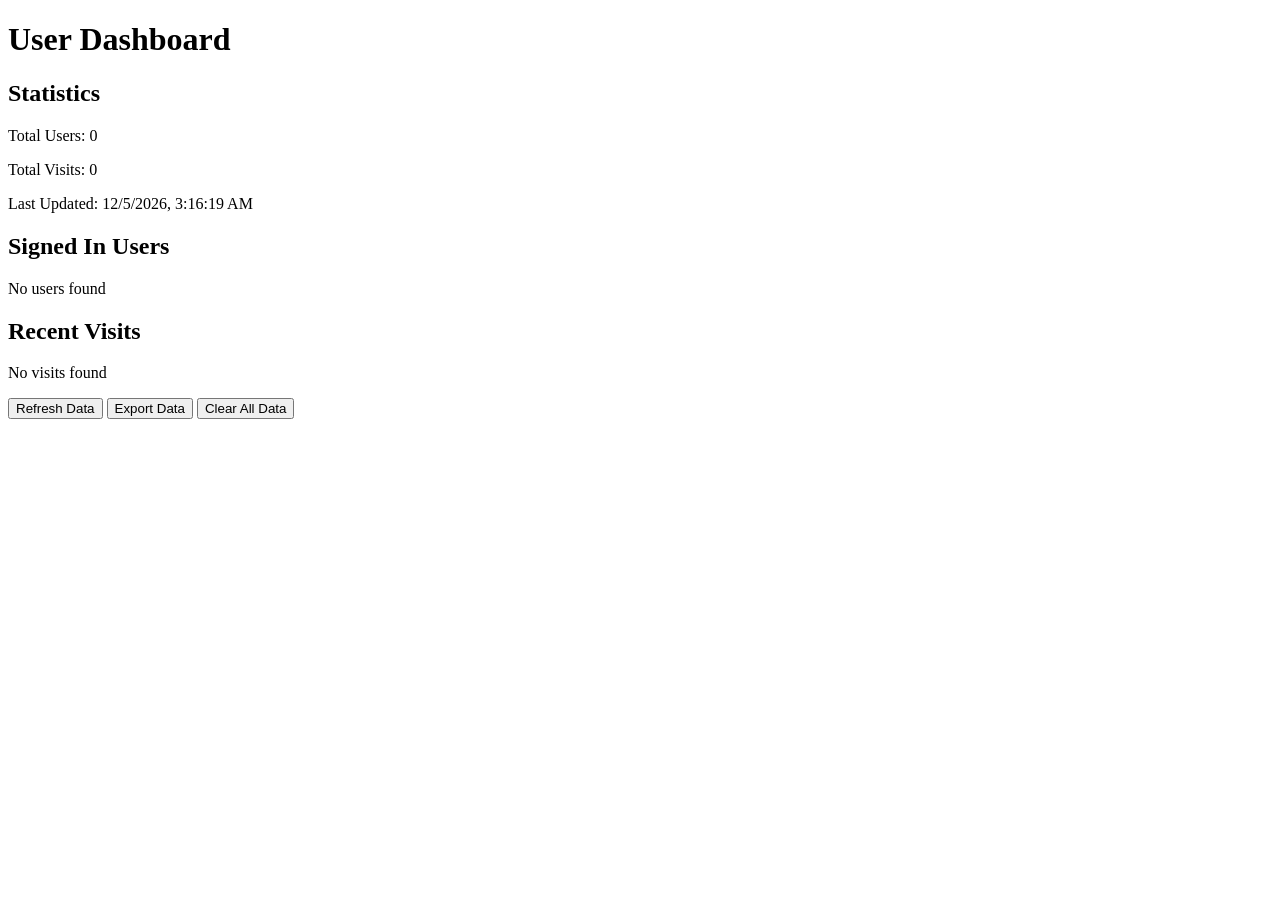
<file: Dashboard.html>
<!DOCTYPE html>
<html lang="en">
<head>
    <meta charset="UTF-8">
    <meta name="viewport" content="width=device-width, initial-scale=1.0">
    <title>User Dashboard</title>
</head>
<body>
    <h1>User Dashboard</h1>
    
    <div id="stats">
        <h2>Statistics</h2>
        <p>Total Users: <span id="totalUsers">0</span></p>
        <p>Total Visits: <span id="totalVisits">0</span></p>
        <p>Last Updated: <span id="lastUpdated">Never</span></p>
    </div>

    <div id="users">
        <h2>Signed In Users</h2>
        <div id="usersList">No users found</div>
    </div>

    <div id="visits">
        <h2>Recent Visits</h2>
        <div id="visitsList">No visits found</div>
    </div>

    <button onclick="refreshData()">Refresh Data</button>
    <button onclick="exportData()">Export Data</button>
    <button onclick="clearData()">Clear All Data</button>

    <script>
        function loadUserData() {
            try {
                const data = localStorage.getItem('portfolioUserData');
                if (data) {
                    return JSON.parse(data);
                }
                return { users: [], visits: [] };
            } catch (error) {
                console.error('Error loading user data:', error);
                return { users: [], visits: [] };
            }
        }

        function displayStats(data) {
            document.getElementById('totalUsers').textContent = data.users.length;
            document.getElementById('totalVisits').textContent = data.visits.length;
            document.getElementById('lastUpdated').textContent = new Date().toLocaleString();
        }

        function displayUsers(users) {
            const usersList = document.getElementById('usersList');
            
            if (users.length === 0) {
                usersList.innerHTML = '<p>No users found</p>';
                return;
            }

            let html = '<table border="1" style="width: 100%; border-collapse: collapse;">';
            html += '<tr><th>Name</th><th>Email</th><th>First Seen</th><th>Last Seen</th></tr>';
            
            users.forEach(user => {
                html += `<tr>
                    <td>${user.name || 'N/A'}</td>
                    <td>${user.email || 'N/A'}</td>
                    <td>${user.firstSeen ? new Date(user.firstSeen).toLocaleString() : 'N/A'}</td>
                    <td>${user.lastSeen ? new Date(user.lastSeen).toLocaleString() : 'Same as first seen'}</td>
                </tr>`;
            });
            
            html += '</table>';
            usersList.innerHTML = html;
        }

        function displayVisits(visits) {
            const visitsList = document.getElementById('visitsList');
            
            if (visits.length === 0) {
                visitsList.innerHTML = '<p>No visits found</p>';
                return;
            }

            let html = '<table border="1" style="width: 100%; border-collapse: collapse;">';
            html += '<tr><th>Email</th><th>Time</th><th>Page</th><th>Referrer</th></tr>';
            
            // Show most recent visits first
            const recentVisits = visits.slice(-20).reverse();
            
            recentVisits.forEach(visit => {
                html += `<tr>
                    <td>${visit.email || 'N/A'}</td>
                    <td>${visit.timestamp ? new Date(visit.timestamp).toLocaleString() : 'N/A'}</td>
                    <td>${visit.page || 'N/A'}</td>
                    <td>${visit.referrer || 'Direct'}</td>
                </tr>`;
            });
            
            html += '</table>';
            visitsList.innerHTML = html;
        }

        function refreshData() {
            const data = loadUserData();
            displayStats(data);
            displayUsers(data.users);
            displayVisits(data.visits);
        }

        function exportData() {
            const data = loadUserData();
            const blob = new Blob([JSON.stringify(data, null, 2)], { type: 'application/json' });
            const url = URL.createObjectURL(blob);
            const a = document.createElement('a');
            a.href = url;
            a.download = 'user-data-' + new Date().toISOString().split('T')[0] + '.json';
            document.body.appendChild(a);
            a.click();
            document.body.removeChild(a);
            URL.revokeObjectURL(url);
        }

        function clearData() {
            if (confirm('Are you sure you want to clear all user data? This cannot be undone.')) {
                localStorage.removeItem('portfolioUserData');
                refreshData();
                alert('All data has been cleared.');
            }
        }

        // Auto-refresh every 30 seconds
        setInterval(refreshData, 30000);

        // Initial load
        refreshData();
    </script>
</body>
</html>
</file>
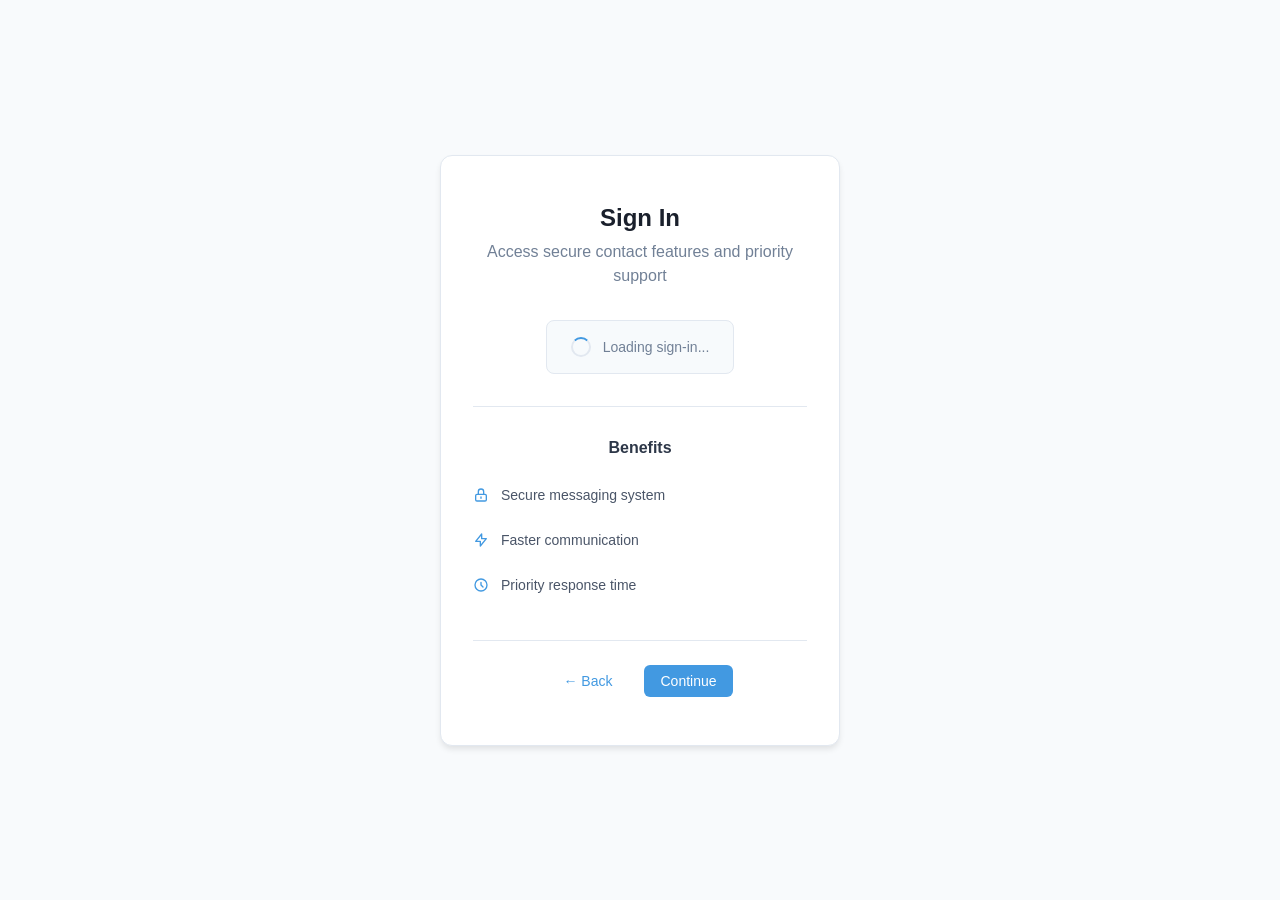
<file: login.html>
<!DOCTYPE html>
<html lang="en">
<head>
    <meta charset="UTF-8">
    <meta name="viewport" content="width=device-width, initial-scale=1.0">
    <title>Sign In - Wycliffe's Portfolio</title>
    <style>
        * {
            margin: 0;
            padding: 0;
            box-sizing: border-box;
        }

        body {
            font-family: -apple-system, BlinkMacSystemFont, 'Segoe UI', Roboto, sans-serif;
            background: #f8fafc;
            min-height: 100vh;
            display: flex;
            align-items: center;
            justify-content: center;
            padding: 20px;
        }

        .login-container {
            background: white;
            border-radius: 12px;
            padding: 48px 32px;
            box-shadow: 0 4px 6px -1px rgba(0, 0, 0, 0.1);
            text-align: center;
            max-width: 400px;
            width: 100%;
            border: 1px solid #e2e8f0;
        }

        .login-header h1 {
            color: #1a202c;
            font-size: 24px;
            font-weight: 600;
            margin-bottom: 8px;
        }

        .login-header p {
            color: #718096;
            font-size: 16px;
            margin-bottom: 32px;
            line-height: 1.5;
        }

        .signin-section {
            margin: 32px 0;
        }

        .signin-loading {
            display: inline-flex;
            align-items: center;
            gap: 12px;
            color: #718096;
            font-size: 14px;
            padding: 16px 24px;
            background: #f7fafc;
            border-radius: 8px;
            border: 1px solid #e2e8f0;
        }

        .signin-loading::before {
            content: '';
            width: 16px;
            height: 16px;
            border: 2px solid #e2e8f0;
            border-top: 2px solid #4299e1;
            border-radius: 50%;
            animation: spin 1s linear infinite;
        }

        @keyframes spin {
            0% { transform: rotate(0deg); }
            100% { transform: rotate(360deg); }
        }

        .error-message {
            background: #fed7d7;
            border: 1px solid #feb2b2;
            border-radius: 8px;
            padding: 12px 16px;
            margin: 16px 0;
            color: #c53030;
            font-size: 14px;
            display: none;
        }

        .error-message.show {
            display: block;
        }

        .features {
            margin-top: 32px;
            padding-top: 32px;
            border-top: 1px solid #e2e8f0;
        }

        .features h3 {
            color: #2d3748;
            font-size: 16px;
            margin-bottom: 16px;
            font-weight: 600;
        }

        .feature-list {
            text-align: left;
            space-y: 12px;
        }

        .feature-item {
            display: flex;
            align-items: flex-start;
            gap: 12px;
            padding: 12px 0;
        }

        .feature-icon {
            width: 16px;
            height: 16px;
            color: #4299e1;
            margin-top: 2px;
            flex-shrink: 0;
        }

        .feature-text {
            color: #4a5568;
            font-size: 14px;
            line-height: 1.5;
        }

        .nav-links {
            margin-top: 32px;
            padding-top: 24px;
            border-top: 1px solid #e2e8f0;
            display: flex;
            gap: 16px;
            justify-content: center;
        }

        .nav-link {
            color: #4299e1;
            text-decoration: none;
            font-weight: 500;
            padding: 8px 16px;
            border-radius: 6px;
            transition: background-color 0.2s;
            font-size: 14px;
        }

        .nav-link:hover {
            background: #ebf8ff;
        }

        .nav-link.primary {
            background: #4299e1;
            color: white;
        }

        .nav-link.primary:hover {
            background: #3182ce;
        }

        .hidden {
            display: none;
        }

        .sr-only {
            position: absolute;
            width: 1px;
            height: 1px;
            padding: 0;
            margin: -1px;
            overflow: hidden;
            clip: rect(0, 0, 0, 0);
            white-space: nowrap;
            border: 0;
        }

        /* Focus styles */
        .nav-link:focus,
        button:focus {
            outline: 2px solid #4299e1;
            outline-offset: 2px;
        }

        /* Mobile responsive */
        @media (max-width: 640px) {
            .login-container {
                padding: 32px 24px;
                margin: 16px;
            }

            .nav-links {
                flex-direction: column;
                gap: 12px;
            }

            .nav-link {
                text-align: center;
            }
        }

        /* Reduced motion */
        @media (prefers-reduced-motion: reduce) {
            * {
                animation-duration: 0.01ms !important;
                animation-iteration-count: 1 !important;
                transition-duration: 0.01ms !important;
            }
        }
    </style>
</head>
<body>
    <div class="login-container">
        <div class="login-header">
            <h1>Sign In</h1>
            <p>Access secure contact features and priority support</p>
        </div>

        <div class="signin-section">
            <div id="errorMessage" class="error-message"></div>
            
            <div class="google-signin-container">
                <div id="signinLoadingState" class="signin-loading">
                    <span class="sr-only">Loading Google Sign-In...</span>
                    Loading sign-in...
                </div>
                <div id="g_id_signin" class="hidden"></div>
            </div>
        </div>

        <div class="features">
            <h3>Benefits</h3>
            <div class="feature-list">
                <div class="feature-item">
                    <svg class="feature-icon" fill="none" stroke="currentColor" viewBox="0 0 24 24">
                        <path stroke-linecap="round" stroke-linejoin="round" stroke-width="2" d="M12 15v2m-6 4h12a2 2 0 002-2v-6a2 2 0 00-2-2H6a2 2 0 00-2 2v6a2 2 0 002 2zm10-10V7a4 4 0 00-8 0v4h8z"></path>
                    </svg>
                    <span class="feature-text">Secure messaging system</span>
                </div>
                <div class="feature-item">
                    <svg class="feature-icon" fill="none" stroke="currentColor" viewBox="0 0 24 24">
                        <path stroke-linecap="round" stroke-linejoin="round" stroke-width="2" d="M13 10V3L4 14h7v7l9-11h-7z"></path>
                    </svg>
                    <span class="feature-text">Faster communication</span>
                </div>
                <div class="feature-item">
                    <svg class="feature-icon" fill="none" stroke="currentColor" viewBox="0 0 24 24">
                        <path stroke-linecap="round" stroke-linejoin="round" stroke-width="2" d="M12 8v4l3 3m6-3a9 9 0 11-18 0 9 9 0 0118 0z"></path>
                    </svg>
                    <span class="feature-text">Priority response time</span>
                </div>
            </div>
        </div>

        <div class="nav-links">
            <a href="index.html" class="nav-link">← Back</a>
            <a href="contact.html" class="nav-link primary">Continue</a>
        </div>
    </div>

    <!-- Google Sign-In API -->
    <script src="https://accounts.google.com/gsi/client" async defer></script>
    
    <script>
        let isGoogleApiLoaded = false;
        let currentUser = null;

        function setCookie(name, value, days = 7) {
            const expires = new Date();
            expires.setTime(expires.getTime() + (days * 24 * 60 * 60 * 1000));
            document.cookie = `${name}=${encodeURIComponent(JSON.stringify(value))};expires=${expires.toUTCString()};path=/;secure;samesite=strict`;
        }

        function getCookie(name) {
            const nameEQ = name + "=";
            const ca = document.cookie.split(';');
            for (let i = 0; i < ca.length; i++) {
                let c = ca[i];
                while (c.charAt(0) === ' ') c = c.substring(1, c.length);
                if (c.indexOf(nameEQ) === 0) {
                    try {
                        return JSON.parse(decodeURIComponent(c.substring(nameEQ.length, c.length)));
                    } catch (e) {
                        return null;
                    }
                }
            }
            return null;
        }

        function showError(message) {
            const errorDiv = document.getElementById('errorMessage');
            if (errorDiv) {
                errorDiv.textContent = message;
                errorDiv.classList.add('show');
            }
        }

        function hideError() {
            const errorDiv = document.getElementById('errorMessage');
            if (errorDiv) {
                errorDiv.classList.remove('show');
            }
        }

        function showLoadingState() {
            const loadingState = document.getElementById('signinLoadingState');
            const signinButton = document.getElementById('g_id_signin');
            if (loadingState) loadingState.classList.remove('hidden');
            if (signinButton) signinButton.classList.add('hidden');
        }

        function showSigninButton() {
            const loadingState = document.getElementById('signinLoadingState');
            const signinButton = document.getElementById('g_id_signin');
            if (loadingState) loadingState.classList.add('hidden');
            if (signinButton) signinButton.classList.remove('hidden');
        }

        function initializeGoogleSignIn() {
            try {
                if (typeof google === 'undefined' || !google.accounts) {
                    throw new Error('Google Sign-In API not loaded');
                }
                
                google.accounts.id.initialize({
                    client_id: '650247727271-mcufppu5e4u1ksdt8758lstfvnj9ki3i.apps.googleusercontent.com',
                    callback: handleSignInResponse,
                    auto_select: false,
                    cancel_on_tap_outside: false
                });
                
                const signinContainer = document.getElementById('g_id_signin');
                if (signinContainer) {
                    google.accounts.id.renderButton(
                        signinContainer,
                        {
                            theme: 'outline',
                            size: 'large',
                            type: 'standard',
                            text: 'signin_with',
                            shape: 'rectangular',
                            width: 280
                        }
                    );
                }
                
                isGoogleApiLoaded = true;
                showSigninButton();
                hideError();
                
            } catch (error) {
                showError('Failed to load sign-in. Please refresh and try again.');
                const loadingState = document.getElementById('signinLoadingState');
                if (loadingState) loadingState.classList.add('hidden');
            }
        }

        function handleSignInResponse(response) {
            hideError();
            
            try {
                if (!response.credential) {
                    throw new Error('No credential received');
                }
                
                const userInfo = parseJwt(response.credential);
                
                currentUser = {
                    name: userInfo.name,
                    email: userInfo.email,
                    picture: userInfo.picture,
                    token: response.credential,
                    signInTime: Date.now()
                };
                
                setCookie('userSession', currentUser, 7);
                showSuccessAndRedirect();
                
            } catch (error) {
                showError('Authentication failed. Please try again.');
            }
        }

        function parseJwt(token) {
            try {
                const base64Url = token.split('.')[1];
                const base64 = base64Url.replace(/-/g, '+').replace(/_/g, '/');
                const jsonPayload = decodeURIComponent(atob(base64).split('').map(function(c) {
                    return '%' + ('00' + c.charCodeAt(0).toString(16)).slice(-2);
                }).join(''));
                return JSON.parse(jsonPayload);
            } catch (error) {
                throw new Error('Invalid token');
            }
        }

        function showSuccessAndRedirect() {
            const container = document.querySelector('.login-container');
            
            const successDiv = document.createElement('div');
            successDiv.style.cssText = `
                position: absolute;
                top: 0;
                left: 0;
                right: 0;
                bottom: 0;
                background: white;
                display: flex;
                flex-direction: column;
                align-items: center;
                justify-content: center;
                border-radius: 12px;
                z-index: 10;
            `;
            
            successDiv.innerHTML = `
                <div style="text-align: center;">
                    <svg style="width: 48px; height: 48px; margin-bottom: 16px; color: #48bb78;" fill="none" stroke="currentColor" viewBox="0 0 24 24">
                        <path stroke-linecap="round" stroke-linejoin="round" stroke-width="2" d="M9 12l2 2 4-4m6 2a9 9 0 11-18 0 9 9 0 0118 0z"></path>
                    </svg>
                    <h2 style="color: #2d3748; margin-bottom: 8px; font-size: 20px; font-weight: 600;">Welcome, ${currentUser.name}!</h2>
                    <p style="color: #718096; margin-bottom: 16px;">Redirecting to contact page...</p>
                </div>
            `;
            
            container.style.position = 'relative';
            container.appendChild(successDiv);
            
            setTimeout(() => {
                window.location.href = 'contact.html';
            }, 1500);
        }

        function checkExistingAuth() {
            const session = getCookie('userSession');
            if (session && session.signInTime) {
                const sessionAge = Date.now() - session.signInTime;
                const maxAge = 7 * 24 * 60 * 60 * 1000;
                
                if (sessionAge < maxAge) {
                    currentUser = session;
                    showSuccessAndRedirect();
                    return true;
                }
            }
            return false;
        }

        document.addEventListener('DOMContentLoaded', function() {
            if (!checkExistingAuth()) {
                showLoadingState();
            }
        });

        window.addEventListener('load', function() {
            setTimeout(() => {
                if (!currentUser) {
                    initializeGoogleSignIn();
                }
            }, 1000);
        });

        document.querySelectorAll('.nav-link').forEach(link => {
            link.addEventListener('click', function(e) {
                if (this.href.includes('contact.html')) {
                    e.preventDefault();
                    
                    if (currentUser) {
                        window.location.href = 'contact.html';
                    } else {
                        showError('Please sign in first to access the contact page.');
                    }
                }
            });
        });
    </script>
</body>
</html>
</file>
